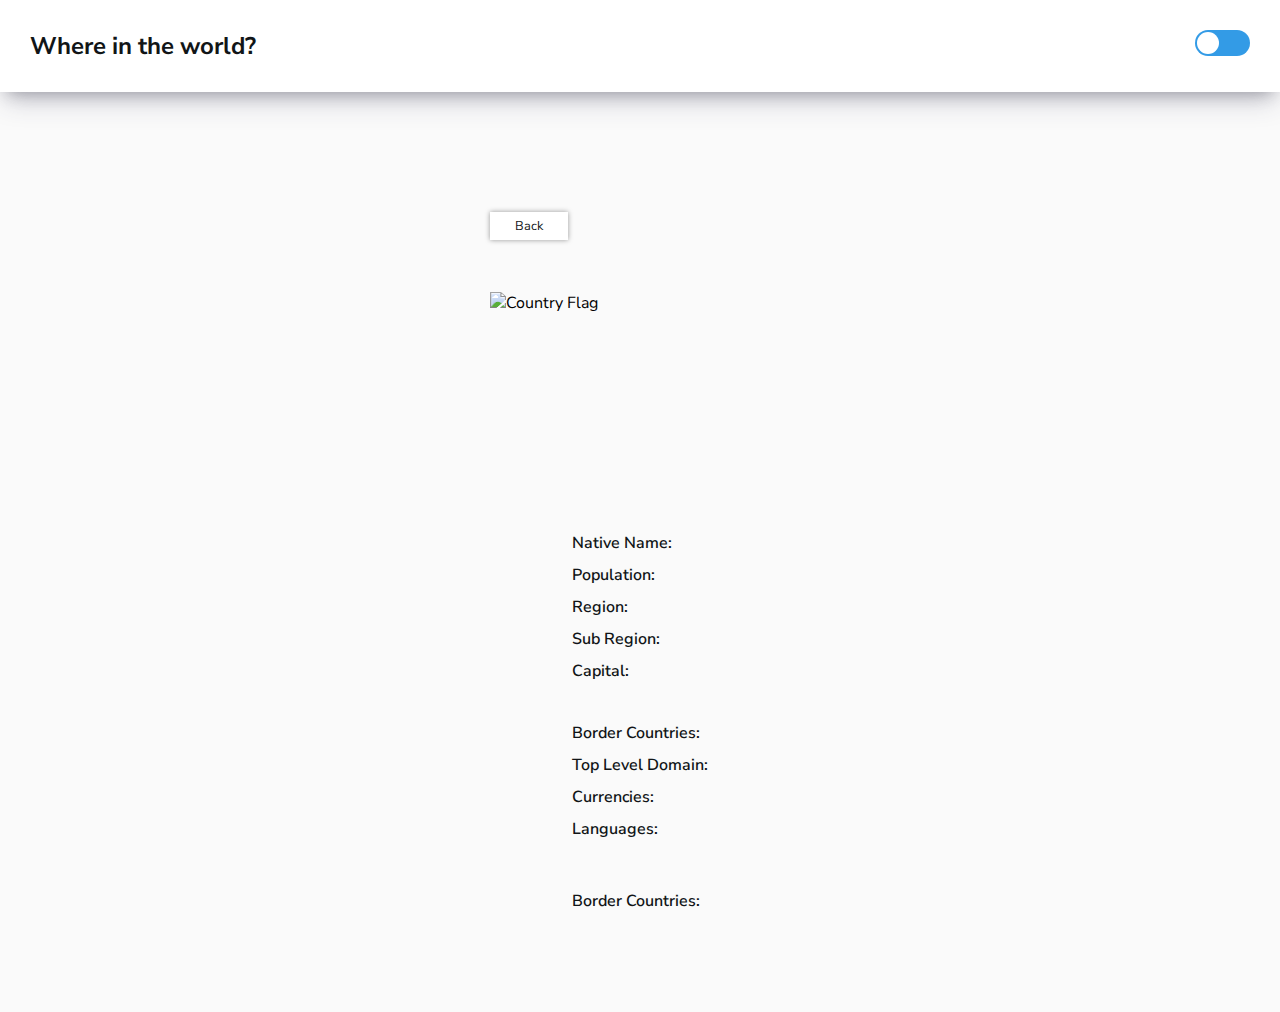
<file: country_detail.html>
<!DOCTYPE html>
<html lang="en">
<head>
    <meta charset="UTF-8">
    <meta name="viewport" content="width=device-width, initial-scale=1.0">
    <link rel="stylesheet" href="https://cdnjs.cloudflare.com/ajax/libs/font-awesome/6.4.2/css/all.min.css"
    integrity="sha512-z3gLpd7yknf1YoNbCzqRKc4qyor8gaKU1qmn+CShxbuBusANI9QpRohGBreCFkKxLhei6S9CQXFEbbKuqLg0DA=="
    crossorigin="anonymous" referrerpolicy="no-referrer" />
    <link rel="stylesheet" href="./css/style.css">
    <link rel="stylesheet" href="./css/detail_style.css">
    <title>Second Page</title>
</head>
<body>
    <header>
        <h2>Where in the world?</h2>
        <div>  
            <input type="checkbox" id="switch" class="switch"/>
            <label id="label" for="switch" class ="label">
              <i class="fas fa-moon"></i>
              <i class="fas fa-sun"></i>
              <div class="ball"></div>
            </label>
        </div>
    </header>



    <div class="count_container">
    <div class="image_view">
        <a class="return_btn"  href="index.html"><i class="fa-solid fa-arrow-left"></i> Back</a>
        <img id="flag" alt="Country Flag">
    </div>
    <div id="country-info">
        <div>
        <h2><span id="name"></span></h2>
        <div class="info">
        <div class="info_left">
            <p>Native Name: <span id="nativename"></span></p>
            <p>Population: <span id="population"></span></p>
            <p>Region: <span id="region"></span></p>
            <p>Sub Region: <span id="subregion"></span></p>
            <p class="cap">Capital: <span id="capital"></span></p>
            <p class="desk_border">Border Countries:</p>
        </div>

        <div class="info_right">
            <p>Top Level Domain: <span id="topLevel"></span></p>
            <p>Currencies: <span id="currencies"></span></p>
            <p class="lang">Languages: <span id="languages"></span></p>
        </div>

        <p class="mobile_border">Border Countries:</p>

    </div>
        <div class="border_countries" id="borders"></div>
    </div>
    </div>
    </div>

    <script src="js/theme_script.js"></script>
   <script src="js/detail_script.js"></script>
</body>
</html>
</file>
<file: css/style.css>
@import url('https://fonts.googleapis.com/css2?family=Inter:wght@300;500;700&family=Lato:wght@400;700;900&family=League+Spartan:wght@700&family=Montserrat:ital,wght@0,300;0,400;0,600;0,700;1,300;1,400;1,600;1,700&family=Nunito+Sans:opsz,wght@6..12,300;6..12,600;6..12,800&family=Overpass:wght@400;700&family=Playfair+Display:wght@400;500;600;700;800;900&family=Roboto:wght@100;400;700&family=Rubik:wght@400;500;700&family=Sofia+Sans+Condensed:wght@200;300;400;500;600;700&family=Space+Grotesk:wght@300;400;500;600;700&display=swap');

:root{
    --header-color: hsl(0, 0%, 100%);
    --body-color: hsl(0, 0%, 98%);
    --text-color: hsl(200, 15%, 8%);
}

*{
    margin: 0;
    padding: 0;
    font-family: 'Nunito Sans', sans-serif;
    box-sizing: border-box;
    /* overflow: hidden; */
    text-decoration: none;
    
}

body{
  background-color: var(--body-color);
}

/* Header */

header{
  display: flex;
  width: 100%;
  justify-content: space-between;
  padding: 30px;
  background-color: var(--header-color);
  box-shadow: rgba(50, 50, 93, 0.25) 0px 13px 27px -5px, rgba(0, 0, 0, 0.3) 0px 8px 16px -8px;
}

header h2{
  color: var(--text-color);

}

/* SEARCH BAR */

.search-filter{
  display: flex;
  justify-content: space-between;
  align-items: baseline;
  padding: 40px 70px 0px 70px;
  background-color: var(--body-color);
}

.search{
  display: flex;
  align-items: center;
  box-shadow: 0 0 5px rgba(0, 0, 0, 0.4);
  padding: 0px 0 0px 30px;
  border-radius: 3px;
  color: var(--text-color);

}

.search i{
  padding: 0 15px 0 0;
  color: var(--text-color);

}

.search input{
  border: none;
  width: 300px;
  height: 50px;
  color: var(--text-color);
  background-color: var(--body-color);
}

.search input::placeholder{
  border: none;
  width: 300px;
  height: 50px;
  color: var(--text-color);
  background-color: var(--body-color);
}

.search input:focus{
  outline-width: 0;
}


/* DROPDOWN MENU */

.dropdownMenu{
  width: 250px;
  padding: 4px;
}

.dropdown-btn{
  display: flex;
  justify-content: space-between;
  align-items: center;
  box-shadow: 0 0 5px rgba(0, 0, 0, 0.4);
  padding: 15px 30px 15px 30px;
  border-radius: 3px;
  cursor: pointer;
  background-color: var(--header-color);
  color: var(--text-color);


}

.dropdown-options{
  display: none;
  position: absolute;
  padding: 15px 30px 15px 30px;
  box-shadow: 0 0 5px rgba(0, 0, 0, 0.4);
  margin-top: 10px;
  background-color: var(--header-color);
  color: var(--text-color);


  
}

.dropdown-options p{

  margin-top: 10px;
  color: var(--text-color);
  cursor: pointer;

}

.show-options{
  display: block;
}

/* CARDS */

.country_info{
  justify-content: center;
  display: grid;
  grid-template-columns: auto auto auto auto;
  flex-wrap: wrap;
  background-color: var(--body-color);
}

.card{
  width: 250px;
  margin: 60px;
  height: 440px;
  background-color: var(--header-color);
  box-shadow: 0 0 5px rgba(0, 0, 0, 0.4);
  cursor: pointer;

}

.card h2{
  font-size: 1rem;
  margin-top: 15px;
  padding: 15px;
  color: var(--text-color);


}

.card p{
  padding: 15px;
  color: var(--text-color);


}

.card img{
  width: 100%;
  height: 150px;
  object-fit: cover;
  

}

/* DARK MODE TOGGLE */

.switch {
  
  opacity: 0;
  position: absolute;
}

.label {
  background: hsl(205, 78%, 55%);
  display: flex;
  align-items: center;
  justify-content: space-around;
  padding: 3px;
  border-radius: 50px;
  position: relative;
  width: 55px;
  height: 26px;
}

.label.dark {
  background: #111;
}

.ball {
  background-color: #fff;
  border-radius: 50%;
  position: absolute;
  top: 2px;
  left: 2px;
  width: 22px;
  height: 22px;
  transition: transform 0.3s linear;
}
.switch:checked + .label .ball {
  transform: translateX(29px);
}

.fa-moon {
  color: #cccc;
}

.fa-sun {
  color: #F5EC30;
}

:root:has(.switch:checked){
 

  --header-color: hsl(209, 23%, 22%);
  --body-color: hsl(207, 26%, 17%);
  --text-color: hsl(0, 0%, 100%);

}

@media screen and (max-width:1480px) {
  .country_info{
    justify-content: center;
    display: grid;
    grid-template-columns: auto auto auto;
    flex-wrap: wrap;
    background-color: var(--body-color);
  }
}


@media screen and (max-width:1120px) {
  .country_info{
    justify-content: center;
    display: grid;
    grid-template-columns: auto auto;
    flex-wrap: wrap;
    background-color: var(--body-color);
  }
}

@media screen and (max-width:780px) {
  .country_info{
    justify-content: center;
    display: grid;
    grid-template-columns: auto;
    flex-wrap: wrap;
    background-color: var(--body-color);
  }

  .search-filter{
    display: flex;
    flex-direction: column;
    justify-content: center;
    align-items: center;
    padding: 40px 70px 0px 70px;
    background-color: var(--body-color);
  }

  .search input{
    border: none;
    width: 100%;
    height: 50px;
    color: var(--text-color);
    background-color: var(--body-color);
  }

  .dropdownMenu{
    width: 250px;
    padding: 4px;
    margin-top: 50px;
  }

  header h2{
    font-size: 1rem;
  
  }
}
</file>
<file: css/detail_style.css>
:root{
    --header-color: hsl(0, 0%, 100%);
    --body-color: hsl(0, 0%, 98%);
    --text-color: hsl(200, 15%, 8%);
}


a{
    text-decoration: none;
    color: var(--text-color);
    box-shadow: 0 0 5px rgba(0, 0, 0, 0.4); 
    background-color: var(--header-color);
    padding: 5px 35px 5px 35px;
}

.return_btn{
    position: absolute;
    width: fit-content;
    margin: -80px 0 0 0
}

.count_container{
    display: flex;
    padding: 100px;
    margin-top: 100px;
    justify-content: space-evenly;
}

.count_container h2{
    font-size: 1.8rem;
    color: var(--text-color);
}

.count_container img{
    width: 600px;
    height: 300px;
    
}

.image_view{
    display: flex;
    flex-direction: column;
}


.info{
    display: flex;
    justify-content: space-between;
    margin-top: 20px;
    
}

.info p{
    font-weight: 800;
    color: var(--text-color);
    margin-top: 10px;
}

.info span{
    font-weight: 400;
    color: var(--text-color);

}

.info_left{
    margin-right: 100px;
    
}

.info_left .cap{
    margin-bottom: 40px;
    
}

.count_container a{
    font-size: 0.8rem;
    padding: 5px 25px 5px 25px;

    
}

.border_countries{
    display: grid;
    grid-template-columns: repeat(auto-fill, minmax(120px, 1fr));
    grid-gap: 10px;
  }

.mobile_border{
    display: none;
}

  @media screen and (max-width:1310px) {

    .count_container h2{
        font-size: 1.8rem;
        color: var(--text-color);
        margin-top: 30px;
    }

    .count_container img{
        width: 300px;
        height: 200px;
        
    }

    .count_container{
        display: flex;
        flex-direction: column;
        align-items: center;
        padding: 100px;
        margin-top: 100px;
        justify-content: baseline;
    }

    .info{
        display: flex;
        flex-direction: column;
        justify-content: baseline;
        align-items: baseline;
        margin-top: 20px;
        
    }

    .info_left {
        margin-right: 0px;
    }


    .info_right .lang{
        margin-bottom: 40px;
        
    }

    .mobile_border{
        display: block;
    }

    .desk_mobile{
        display: none;
    }

    .info p{
        font-weight: 600;
        color: var(--text-color);
        margin-top: 10px;
        font-size: 1rem;
    }
    
    .info span{
        font-weight: 200;
        color: var(--text-color);
        font-size: 0.8rem;

    
    }
}
</file>
